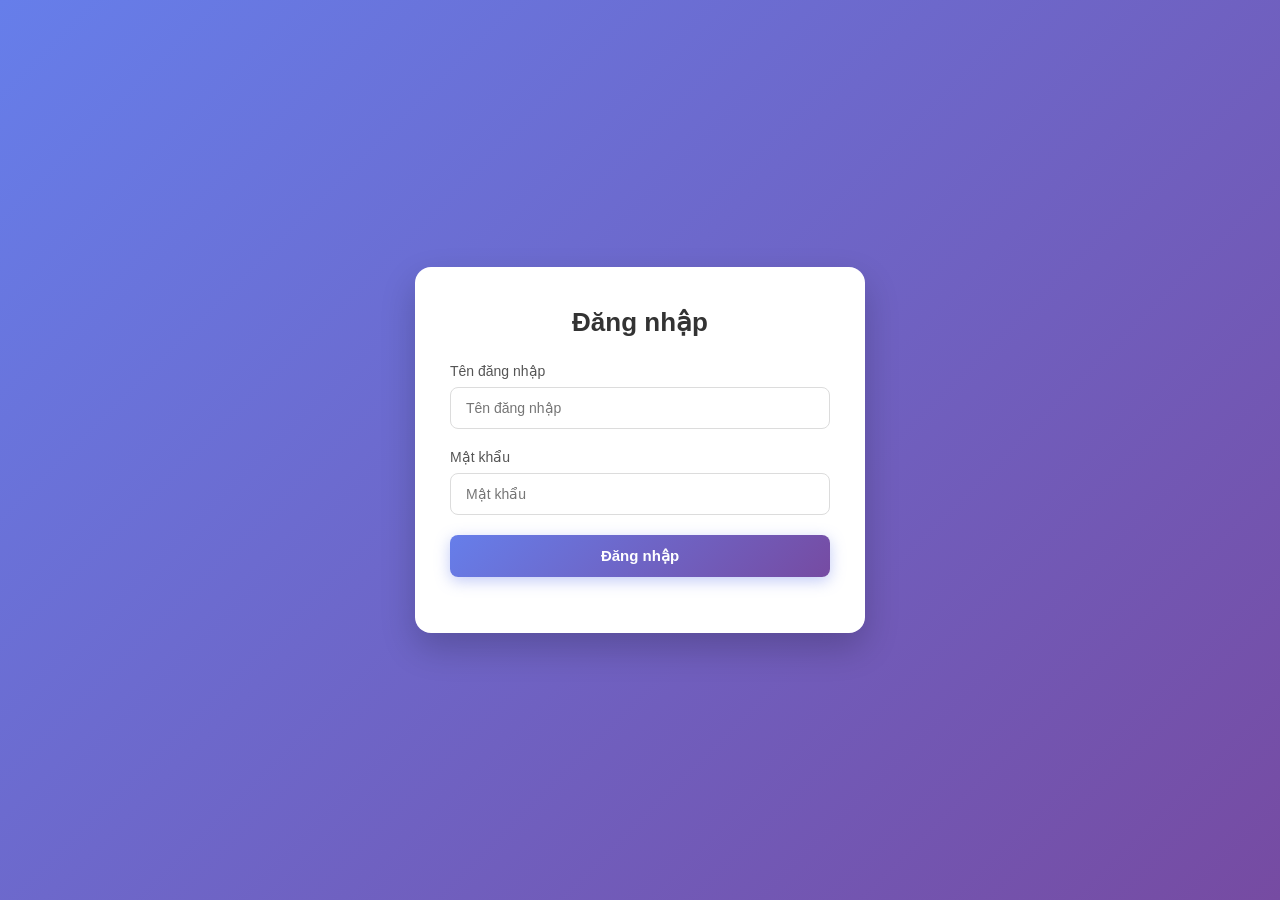
<file: index.html>
<!DOCTYPE html>
<html lang="vi">

<head>
    <meta charset="UTF-8">
    <meta name="viewport" content="width=device-width, initial-scale=1.0">
    <title>Hệ thống Quản lý Sách</title>
    <link rel="stylesheet" href="style.css">
</head>

<body>

    <div class="app-box">
        <div class="header-bar">
            <h2>Quản lý Sách</h2>
            <div>
                <span>Xin chào, <b id="user-display"></b>!</span>
                <!-- Đã thêm id="logout-btn" để đồng bộ với mã JavaScript mới -->
                <button type="button" id="logout-btn" class="btn-logout" onclick="handleLogout()">Đăng xuất</button>
            </div>
        </div>

        <form id="book-form" onsubmit="handleSaveBook(event)" class="book-form">
            <input type="text" id="book-code" placeholder="Mã sách (VD: MS01)" required>
            <input type="text" id="book-title" placeholder="Tên sách" required>
            <input type="text" id="book-author" placeholder="Tác giả" required>
            <input type="number" id="book-year" placeholder="Năm xuất bản" required min="1000" max="2026">
            <button type="submit" id="submit-btn">Thêm sách</button>
        </form>

        <!-- Bảng hiển thị danh sách sách -->
        <table class="book-table" border="1" style="width: 100%; margin-top: 20px; border-collapse: collapse;">
            <thead>
                <tr>
                    <th>STT</th>
                    <th>Mã sách</th>
                    <th>Tên sách</th>
                    <th>Tác giả</th>
                    <th>Năm XB</th>
                    <th>Hành động</th>
                </tr>
            </thead>
            <tbody id="book-list">
                <!-- Danh sách sách sẽ được hiển thị ở đây thông qua JavaScript -->
            </tbody>
        </table>
    </div>

    <!-- ĐỪNG QUÊN: Đổi 'script.js' thành tên file JavaScript thực tế của bạn -->
    <script src="script.js"></script>
</body>

</html>
</file>
<file: style.css>
body {
    margin: 0;
    min-height: 100vh;
    display: flex;
    justify-content: center;
    align-items: center;
    background: linear-gradient(135deg, #667eea 0%, #764ba2 100%);
    font-family: 'Segoe UI', Tahoma, Geneva, Verdana, sans-serif;
    padding: 20px;
    box-sizing: border-box;
}

.app-box {
    background: #ffffff;
    padding: 30px;
    border-radius: 16px;
    box-shadow: 0 15px 35px rgba(0, 0, 0, 0.2);
    width: 100%;
    max-width: 900px;
}

.header-bar {
    display: flex;
    justify-content: space-between;
    align-items: center;
    border-bottom: 2px solid #f0f0f0;
    padding-bottom: 15px;
    margin-bottom: 20px;
}

.header-bar h2 {
    margin: 0;
    color: #333;
}


/* NÚT ĐĂNG XUẤT (Giữ nguyên gốc, thêm hiệu ứng bấm) */

.btn-logout {
    background: #e74c3c;
    color: white;
    border: none;
    padding: 8px 16px;
    border-radius: 6px;
    cursor: pointer;
    font-weight: 600;
    transition: background 0.3s;
}

.btn-logout:hover {
    background: #c0392b;
}

.form-group {
    margin-bottom: 15px;
}

.form-group input {
    padding: 10px;
    border: 1px solid #dcdcdc;
    border-radius: 6px;
    font-size: 14px;
}

table {
    width: 100%;
    border-collapse: collapse;
    margin-top: 20px;
}

table th,
table td {
    padding: 12px;
    border-bottom: 1px solid #f0f0f0;
    text-align: left;
}

table th {
    background-color: #f8f9fa;
    color: #333;
}


/* ================= THÊM NÚT MỚI GỌN NHẤT ================= */

button {
    font-family: inherit;
    font-weight: 600;
    border: none;
    cursor: pointer;
    transition: 0.2s;
}

button:active,
.btn-logout:active {
    transform: scale(0.96);
}


/* Hiệu ứng nhấn nút */


/* Nút Thêm sách */

#submit-btn {
    background: linear-gradient(135deg, #667eea, #764ba2);
    color: white;
    padding: 10px 20px;
    border-radius: 6px;
}

#submit-btn:hover {
    opacity: 0.9;
    box-shadow: 0 4px 12px rgba(102, 126, 234, 0.4);
}


/* Nút Sửa & Xóa trong bảng */

.btn-edit {
    background: #e3f2fd;
    color: #1e88e5;
    padding: 6px 12px;
    border-radius: 4px;
    font-size: 13px;
}

.btn-edit:hover {
    background: #1e88e5;
    color: white;
}

.btn-delete {
    background: #fbe9e7;
    color: #f4511e;
    padding: 6px 12px;
    border-radius: 4px;
    font-size: 13px;
    margin-left: 5px;
}

.btn-delete:hover {
    background: #f4511e;
    color: white;
}
</file>
<file: login.css>
body {
    margin: 0;
    height: 100vh;
    display: flex;
    justify-content: center;
    align-items: center;
    background: linear-gradient(135deg, #667eea 0%, #764ba2 100%);
    font-family: 'Segoe UI', Tahoma, Geneva, Verdana, sans-serif;
}

.login-box {
    background: #ffffff;
    padding: 40px 35px;
    border-radius: 16px;
    box-shadow: 0 15px 35px rgba(0, 0, 0, 0.2);
    width: 100%;
    max-width: 380px;
}

.login-box h1 {
    margin-top: 0;
    margin-bottom: 25px;
    text-align: center;
    font-size: 26px;
    color: #333333;
}

.input-group {
    margin-bottom: 20px;
}

.input-group label {
    display: block;
    margin-bottom: 8px;
    font-size: 14px;
    color: #555555;
}

.input-group input {
    width: 100%;
    padding: 12px 15px;
    box-sizing: border-box;
    border: 1px solid #dcdcdc;
    border-radius: 8px;
    font-size: 14px;
    outline: none;
    transition: border-color 0.3s, box-shadow 0.3s;
}

.input-group input:focus {
    border-color: #667eea;
    box-shadow: 0 0 0 3px rgba(102, 126, 234, 0.25);
}


/* ==============================================
   PHẦN SỬA ĐỔI: THIẾT KẾ LẠI BUTTON ĐẸP HƠN
   ============================================== */

.login-box button,
#submit-btn {
    width: 100%;
    padding: 12px 20px;
    background: linear-gradient(135deg, #667eea 0%, #764ba2 100%);
    color: #ffffff;
    border: none;
    border-radius: 8px;
    font-size: 15px;
    font-weight: 600;
    cursor: pointer;
    box-shadow: 0 4px 15px rgba(102, 126, 234, 0.4);
    transition: transform 0.1s ease, box-shadow 0.3s ease, opacity 0.3s ease;
}


/* Hiệu ứng khi di chuột qua (Hover) */

.login-box button:hover,
#submit-btn:hover {
    box-shadow: 0 6px 20px rgba(102, 126, 234, 0.6);
    opacity: 0.95;
}


/* Hiệu ứng nén nút khi bấm giữ (Click) */

.login-box button:active,
#submit-btn:active {
    transform: scale(0.97);
}
</file>
